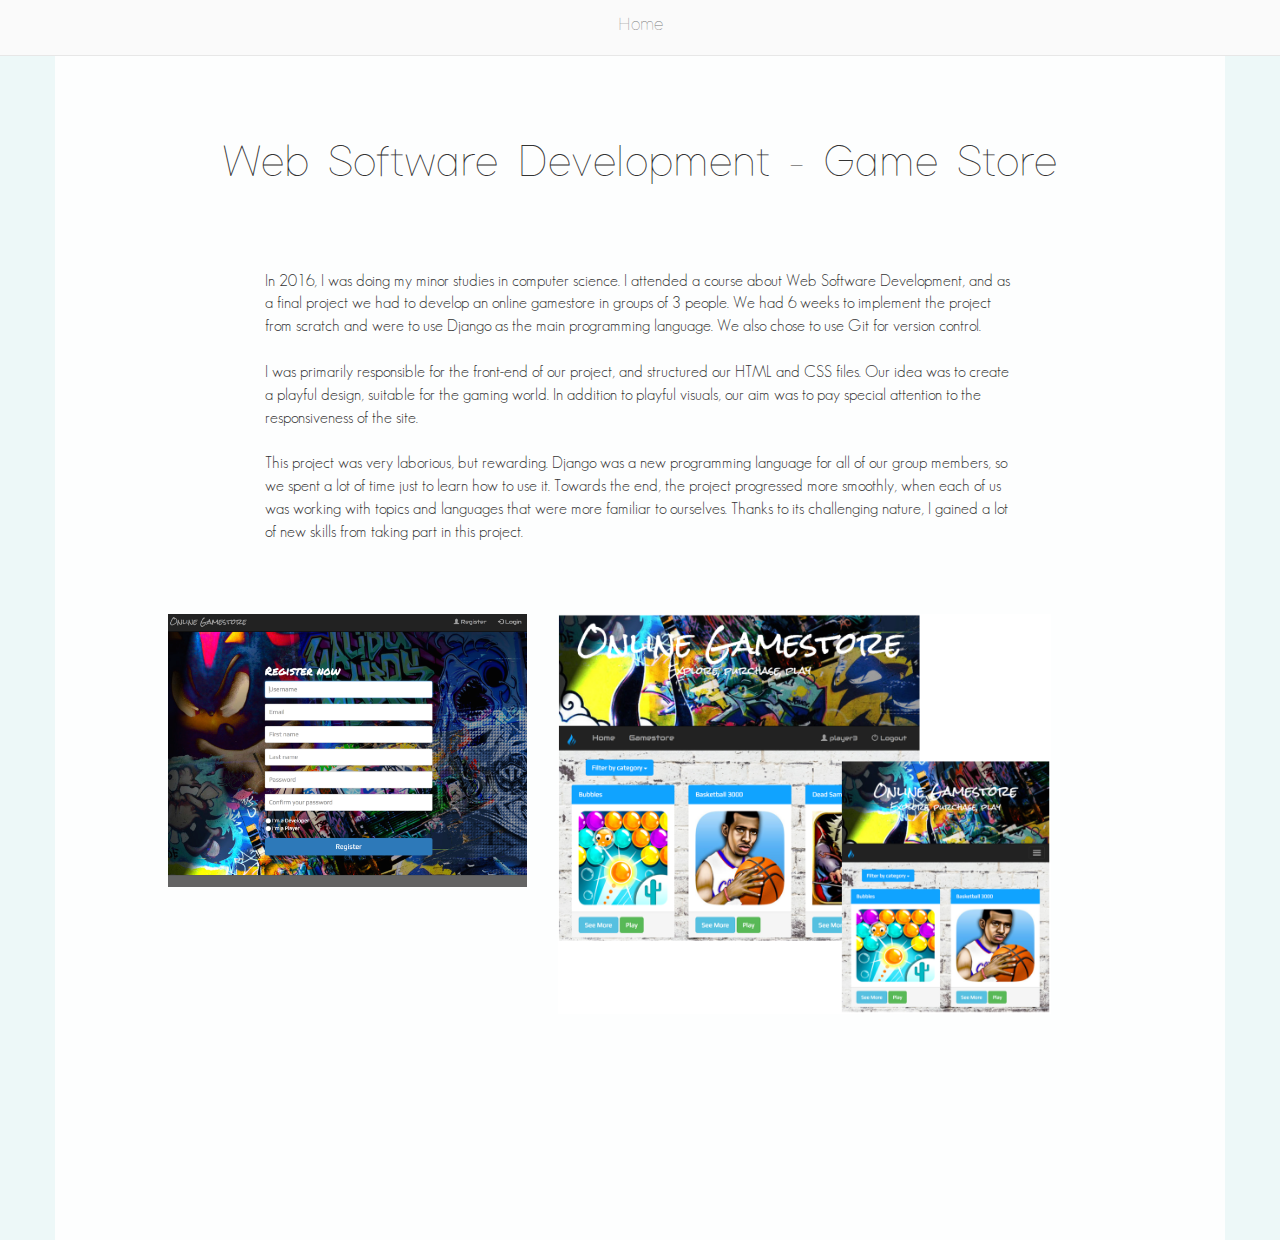
<file: game.html>
<!DOCTYPE html>

<html>

  <head>
    <meta charset="utf-8">
    <meta name="viewport" content="width=device-width, initial-scale=1">
      <link rel="stylesheet" href="https://maxcdn.bootstrapcdn.com/bootstrap/3.3.7/css/bootstrap.min.css">
      <link rel="stylesheet" type="text/css" href="stylesheet.css">
      <script src="https://ajax.googleapis.com/ajax/libs/jquery/3.3.1/jquery.min.js"></script>
      <script src="https://maxcdn.bootstrapcdn.com/bootstrap/3.3.7/js/bootstrap.min.js"></script>
  </head>

	<body>

		<!--NAVBAR-->
		<nav class="navbar navbar-default navbar-fixed-top">
  			<div class="container-fluid">
  				<!-- TOGGLE -->
  				<div class="navbar-header">
      				<button type="button" class="navbar-toggle" data-toggle="collapse" data-target="#myNavbar">
        				<span class="icon-bar"></span>
        				<span class="icon-bar"></span>
        				<span class="icon-bar"></span>                        
      				</button>
   				 </div>
   				<!-- COLLAPSE -->
  				<div class="collapse navbar-collapse" id="myNavbar">
	    			<ul class="nav navbar-nav">
	    				<li><a href="index.html">Home</a></li>
	  	  			</ul>
	  	  		</div>	
  			</div>
		</nav>


		<!-- PROJECT -->
		<div class="container" id="project">
			<!-- ROW 1 -->
     <div class="row">
        <div class="col-sm-12">
          <h2 id="prjtitle">Web Software Development - Game Store</h2>
        </div>
      </div>

      <!-- ROW 2 --> 
      <div class="row">
        <div class="col-sm-2"></div>
        <div class="col-sm-8">
          <p>In 2016, I was doing my minor studies in computer science. I attended a course about Web Software Development, and as a final project we had to develop an online gamestore in groups of 3 people. We had 6 weeks to implement the project from scratch and were to use Django as the main programming language. We also chose to use Git for version control.<br><br>
          I was primarily responsible for the front-end of our project, and structured our HTML and CSS files. Our idea was to create a playful design, suitable for the gaming world. In addition to playful visuals, our aim was to pay special attention to the responsiveness of the site.<br><br>
          This project was very laborious, but rewarding. Django was a new programming language for all of our group members, so we spent a lot of time just to learn how to use it. Towards the end, the project progressed more smoothly, when each of us was working with topics and languages that were more familiar to ourselves. Thanks to its challenging nature, I gained a lot of new skills from taking part in this project.</p><br><br><br>
        </div>
        <div class="col-sm-2"></div>

      </div>

      <!-- ROW 3 --> 
      <div class="row">
        <div class="col-sm-1">
        </div>
        <div class="col-sm-4">
          <img  class="img-responsive" src="images/gamestore.png">
        </div>
        <div class="col-sm-6">
          <img  class="img-responsive" src="images/gamestore4.png">
        </div>
        <div class="col-sm-1">
        </div>
      </div>
      
		</div>

	</body>


	<footer>

	</footer>

</html>
</file>
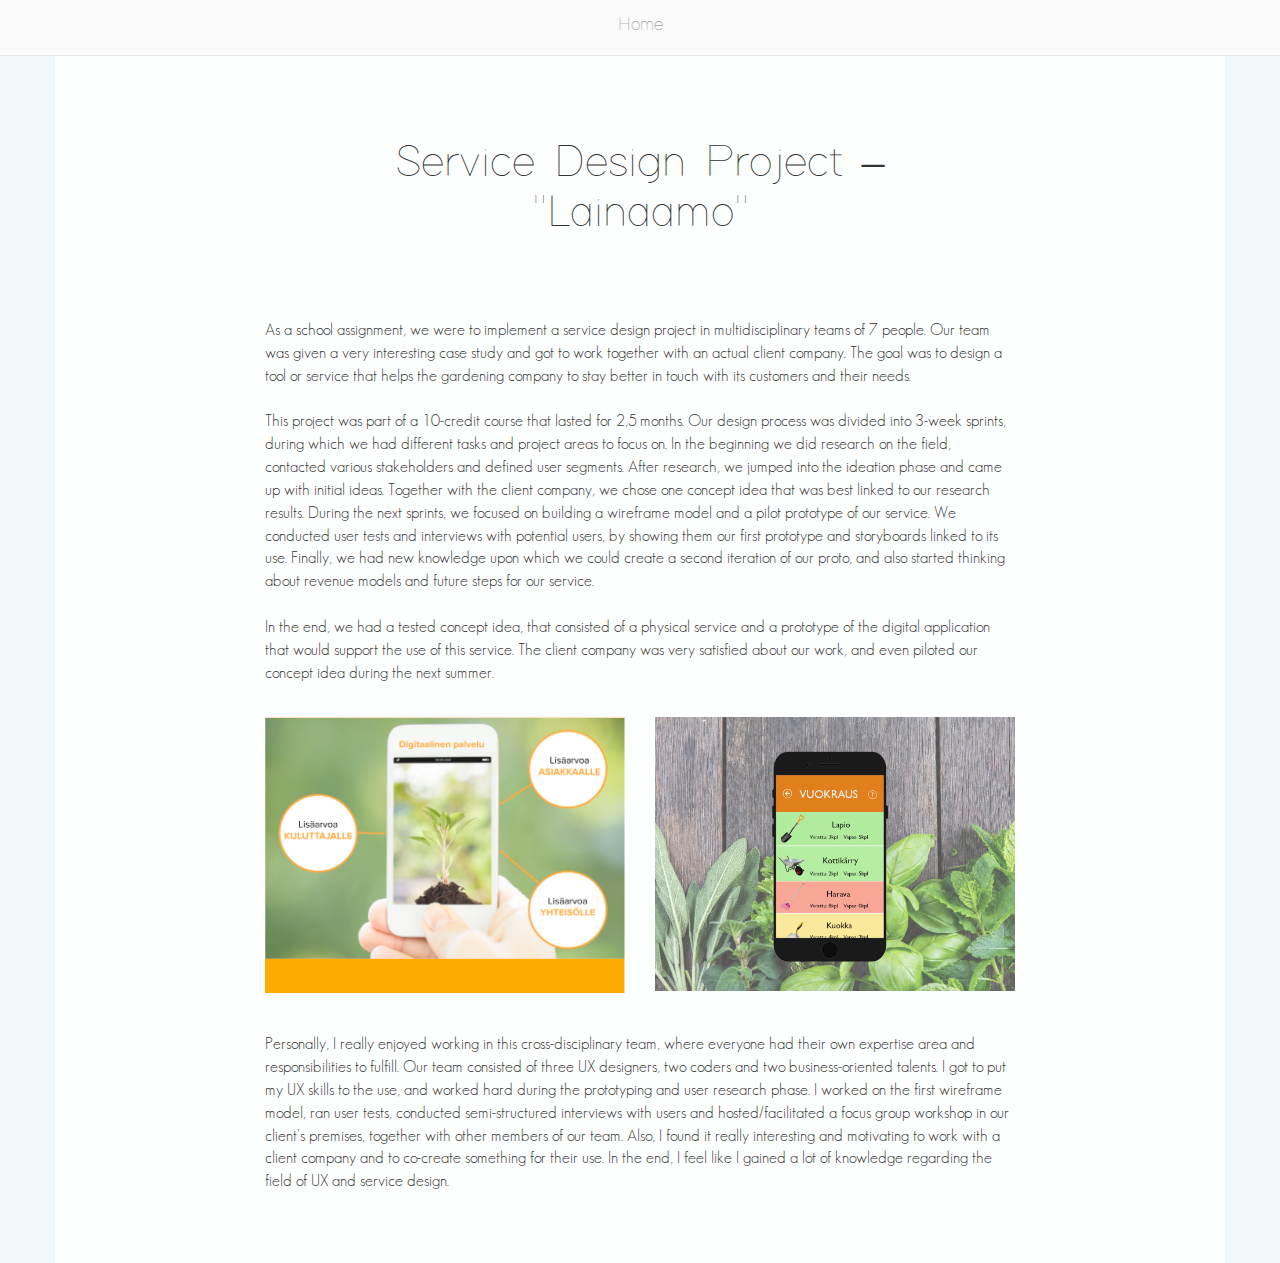
<file: lainaamo.html>
<!DOCTYPE html>

<html>

  <head>
    <meta charset="utf-8">
    <meta name="viewport" content="width=device-width, initial-scale=1">
      <link rel="stylesheet" href="https://maxcdn.bootstrapcdn.com/bootstrap/3.3.7/css/bootstrap.min.css">
      <link rel="stylesheet" type="text/css" href="stylesheet.css">
      <script src="https://ajax.googleapis.com/ajax/libs/jquery/3.3.1/jquery.min.js"></script>
      <script src="https://maxcdn.bootstrapcdn.com/bootstrap/3.3.7/js/bootstrap.min.js"></script>
  </head>

	<body>

		<!--NAVBAR-->
		<nav class="navbar navbar-default navbar-fixed-top">
  			<div class="container-fluid">
  				<!-- TOGGLE -->
  				<div class="navbar-header">
      				<button type="button" class="navbar-toggle" data-toggle="collapse" data-target="#myNavbar">
        				<span class="icon-bar"></span>
        				<span class="icon-bar"></span>
        				<span class="icon-bar"></span>                        
      				</button>
   				 </div>
   				<!-- COLLAPSE -->
  				<div class="collapse navbar-collapse" id="myNavbar">
	    			<ul class="nav navbar-nav">
	    				<li><a href="index.html">Home</a></li>
	  	  			</ul>
	  	  		</div>	
  			</div>
		</nav>


		<!-- PROJECT -->
		<div class="container" id="project">
			<!-- ROW 1 -->
     <div class="row">
        <div class="col-sm-12">
          <h2 id="prjtitle">Service Design Project – <br> "Lainaamo"</h2>
        </div>
      </div>

      <!-- ROW 2 --> 
      <div class="row">
        <div class="col-sm-2"></div>
        <div class="col-sm-8">
          <p>​​​​​​​As a school assignment, we were to implement a service design project in multidisciplinary teams of 7 people. Our team was given a very interesting case study and got to work together with an actual client company. The goal was to design a tool or service that helps the gardening company to stay better in touch with its customers and their needs.<br><br>

          This project was part of a 10-credit course that lasted for 2,5 months. Our design process was divided into 3-week sprints, during which we had different tasks and project areas to focus on. In the beginning we did research on the field, contacted various stakeholders and defined user segments. After research, we jumped into the ideation phase and came up with initial ideas. Together with the client company, we chose one concept idea that was best linked to our research results. During the next sprints, we focused on building a wireframe model and a pilot prototype of our service. We conducted user tests and interviews with potential users, by showing them our first prototype and storyboards linked to its use. Finally, we had new knowledge upon which we could create a second iteration of our proto, and also started thinking about revenue models and future steps for our service.<br><br>

          In the end, we had a tested concept idea, that consisted of a physical service and a prototype of the digital application that would support the use of this service. The client company was very satisfied about our work, and even piloted our concept idea during the next summer. <br><br> 
        </div>
        <div class="col-sm-2"></div>
      </div>
            <!-- ROW 2 --> 
      <div class="row">
        <div class="col-sm-2">
        </div>
        <div class="col-sm-4">
            <img  class="img-responsive" src="images/lainaamo1.png">
        </div>
        <div class="col-sm-4">
            <img  class="img-responsive" src="images/lainaamo.png">
        </div>
        <div class="col-sm-2">
        </div>
      </div> 

      <!-- ROW 3 --> 
      <div class="row">
        <div class="col-sm-2"></div>
        <div class="col-sm-8">
          <p>Personally, I really enjoyed working in this cross-disciplinary team, where everyone had their own expertise area and responsibilities to fulfill. Our team consisted of three UX designers, two coders and two business-oriented talents. I got to put my UX skills to the use, and worked hard during the prototyping and user research phase. I worked on the first wireframe model, ran user tests, conducted semi-structured interviews with users and hosted/facilitated a focus group workshop in our client's premises, together with other members of our team. Also, I found it really interesting and motivating to work with a client company and to co-create something for their use. In the end, I feel like I gained a lot of knowledge regarding the field of UX and service design. 
          </p><br><br><br>
        </div>
        <div class="col-sm-2"></div>
      </div>
      
		</div>

	</body>


	<footer>

	</footer>

</html>
</file>
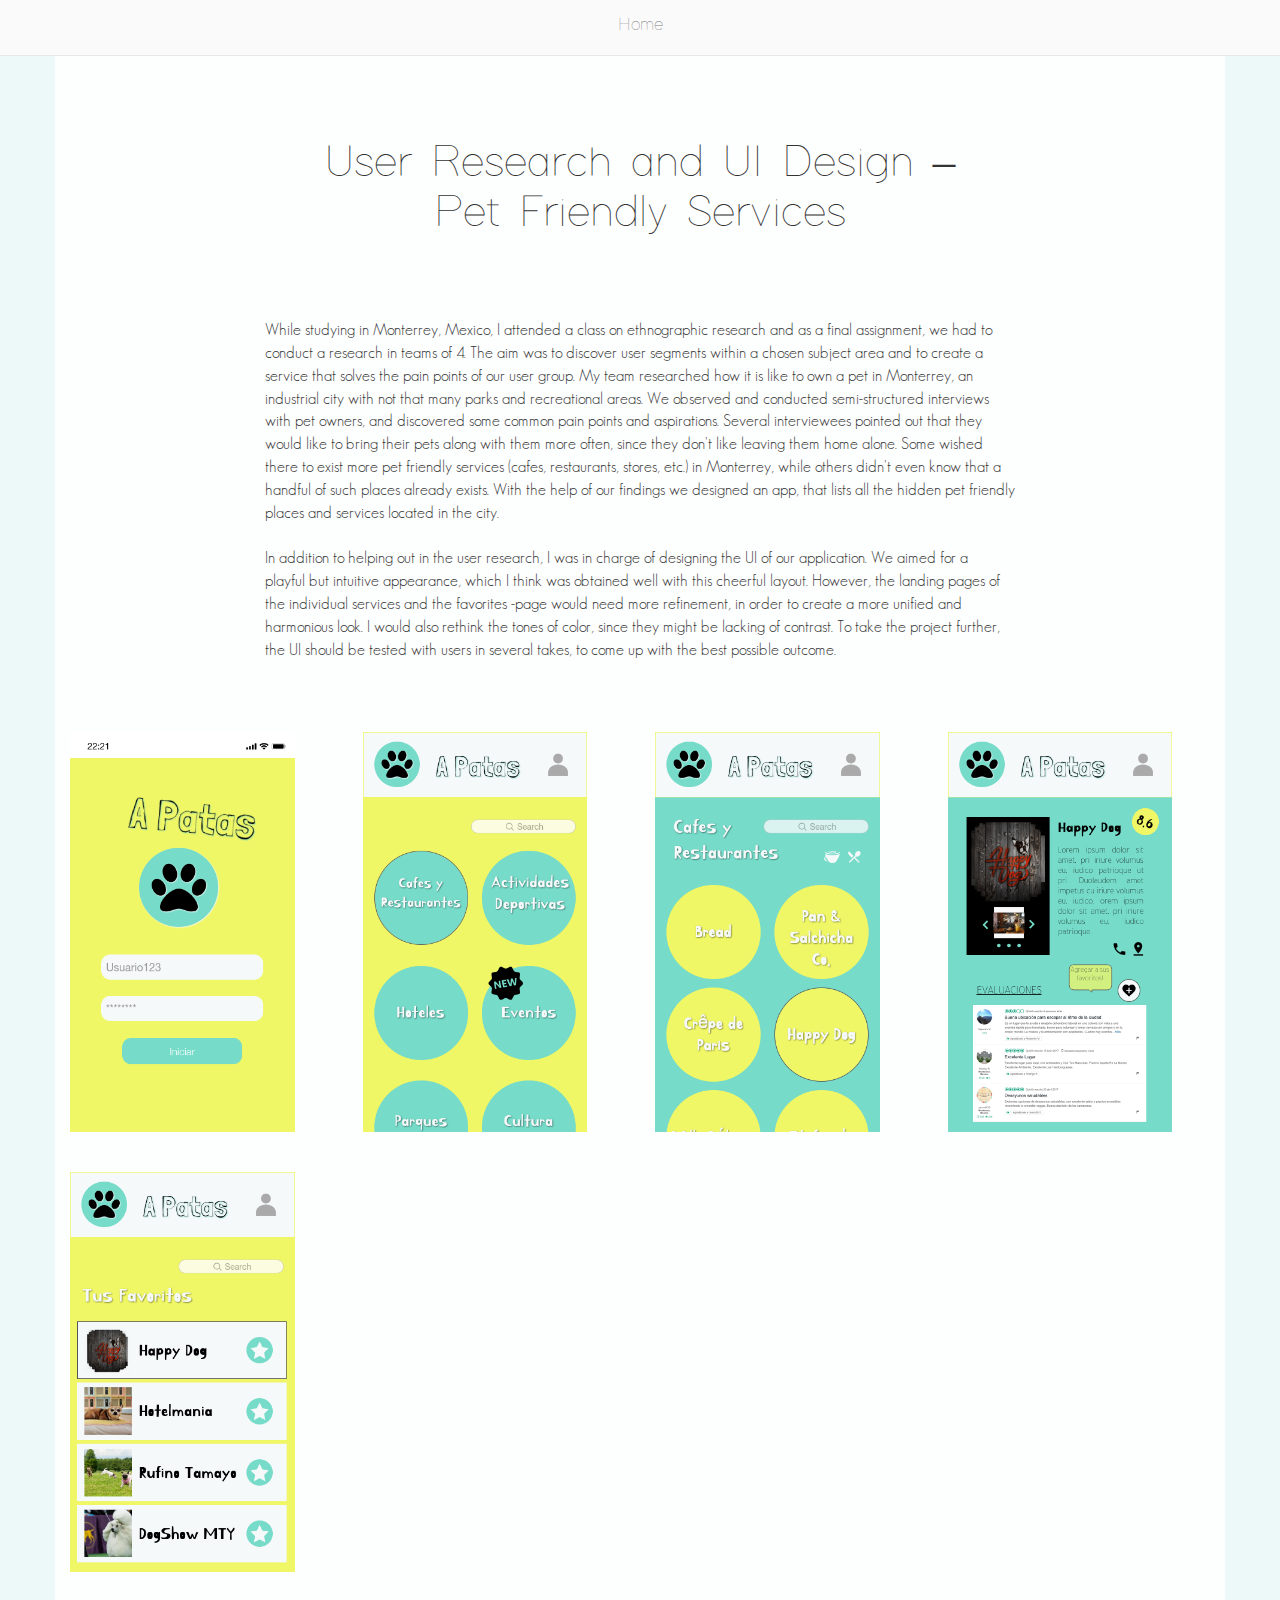
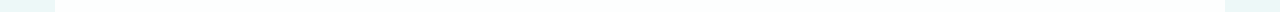
<file: petfriendly.html>
<!DOCTYPE html>

<html>

  <head>
    <meta charset="utf-8">
    <meta name="viewport" content="width=device-width, initial-scale=1">
      <link rel="stylesheet" href="https://maxcdn.bootstrapcdn.com/bootstrap/3.3.7/css/bootstrap.min.css">
      <link rel="stylesheet" type="text/css" href="stylesheet.css">
      <script src="https://ajax.googleapis.com/ajax/libs/jquery/3.3.1/jquery.min.js"></script>
      <script src="https://maxcdn.bootstrapcdn.com/bootstrap/3.3.7/js/bootstrap.min.js"></script>
  </head>

	<body>

		<!--NAVBAR-->
		<nav class="navbar navbar-default navbar-fixed-top">
  			<div class="container-fluid">
  				<!-- TOGGLE -->
  				<div class="navbar-header">
      				<button type="button" class="navbar-toggle" data-toggle="collapse" data-target="#myNavbar">
        				<span class="icon-bar"></span>
        				<span class="icon-bar"></span>
        				<span class="icon-bar"></span>                        
      				</button>
   				 </div>
   				<!-- COLLAPSE -->
  				<div class="collapse navbar-collapse" id="myNavbar">
	    			<ul class="nav navbar-nav">
	    				<li><a href="index.html">Home</a></li>
	  	  			</ul>
	  	  		</div>	
  			</div>
		</nav>


		<!-- PROJECT -->
		<div class="container" id="project">
			<!-- ROW 1 -->
     <div class="row">
        <div class="col-sm-12">
          <h2 id="prjtitle"> User Research and UI Design – <br> Pet Friendly Services</h2>
        </div>
      </div>

      <!-- ROW 2 --> 
      <div class="row">
        <div class="col-sm-2"></div>
        <div class="col-sm-8">
          <p>​​​​​​​While studying in Monterrey, Mexico, I attended a class on ethnographic research and as a final assignment, we had to conduct a research in teams of 4. The aim was to discover user segments within a chosen subject area and to create a service that solves the pain points of our user group. My team researched how it is like to own a pet in Monterrey, an industrial city with not that many parks and recreational areas. We observed and conducted semi-structured interviews with pet owners, and discovered some common pain points and aspirations. Several interviewees pointed out that they would like to bring their pets along with them more often, since they don't like leaving them home alone. Some wished there to exist more pet friendly services (cafes, restaurants, stores, etc.) in Monterrey, while others didn't even know that a handful of such places already exists. With the help of our findings we designed an app, that lists all the hidden pet friendly places and services located in the city. <br><br>

          In addition to helping out in the user research, I was in charge of designing the UI of our application. We aimed for a playful but intuitive appearance, which I think was obtained well with this cheerful layout. However, the landing pages of the individual services and the favorites -page would need more refinement, in order to create a more unified and harmonious look. I would also rethink the tones of color, since they might be lacking of contrast. To take the project further, the UI should be tested with users in several takes, to come up with the best possible outcome.</p><br><br><br>
        </div>
        <div class="col-sm-2"></div>

      </div>

      <!-- ROW 3 --> 
      <div class="row">
        <div class="col-sm-3">
            <img  class="img-responsive" src="images/apatas1.png">
        </div>
        <div class="col-sm-3">
            <img  class="img-responsive" src="images/apatas2.png">
        </div>
        <div class="col-sm-3">
            <img  class="img-responsive" src="images/apatas3.png">
        </div>
        <div class="col-sm-3">
            <img  class="img-responsive" src="images/apatas4.png">
        </div>
      </div>

      <!-- ROW 4 --> 
      <div class="row">
        <div class="col-sm-3">
            <img  class="img-responsive" src="images/apatas5.png">
        </div>
      </div>  
      
		</div>

	</body>


	<footer>

	</footer>

</html>
</file>
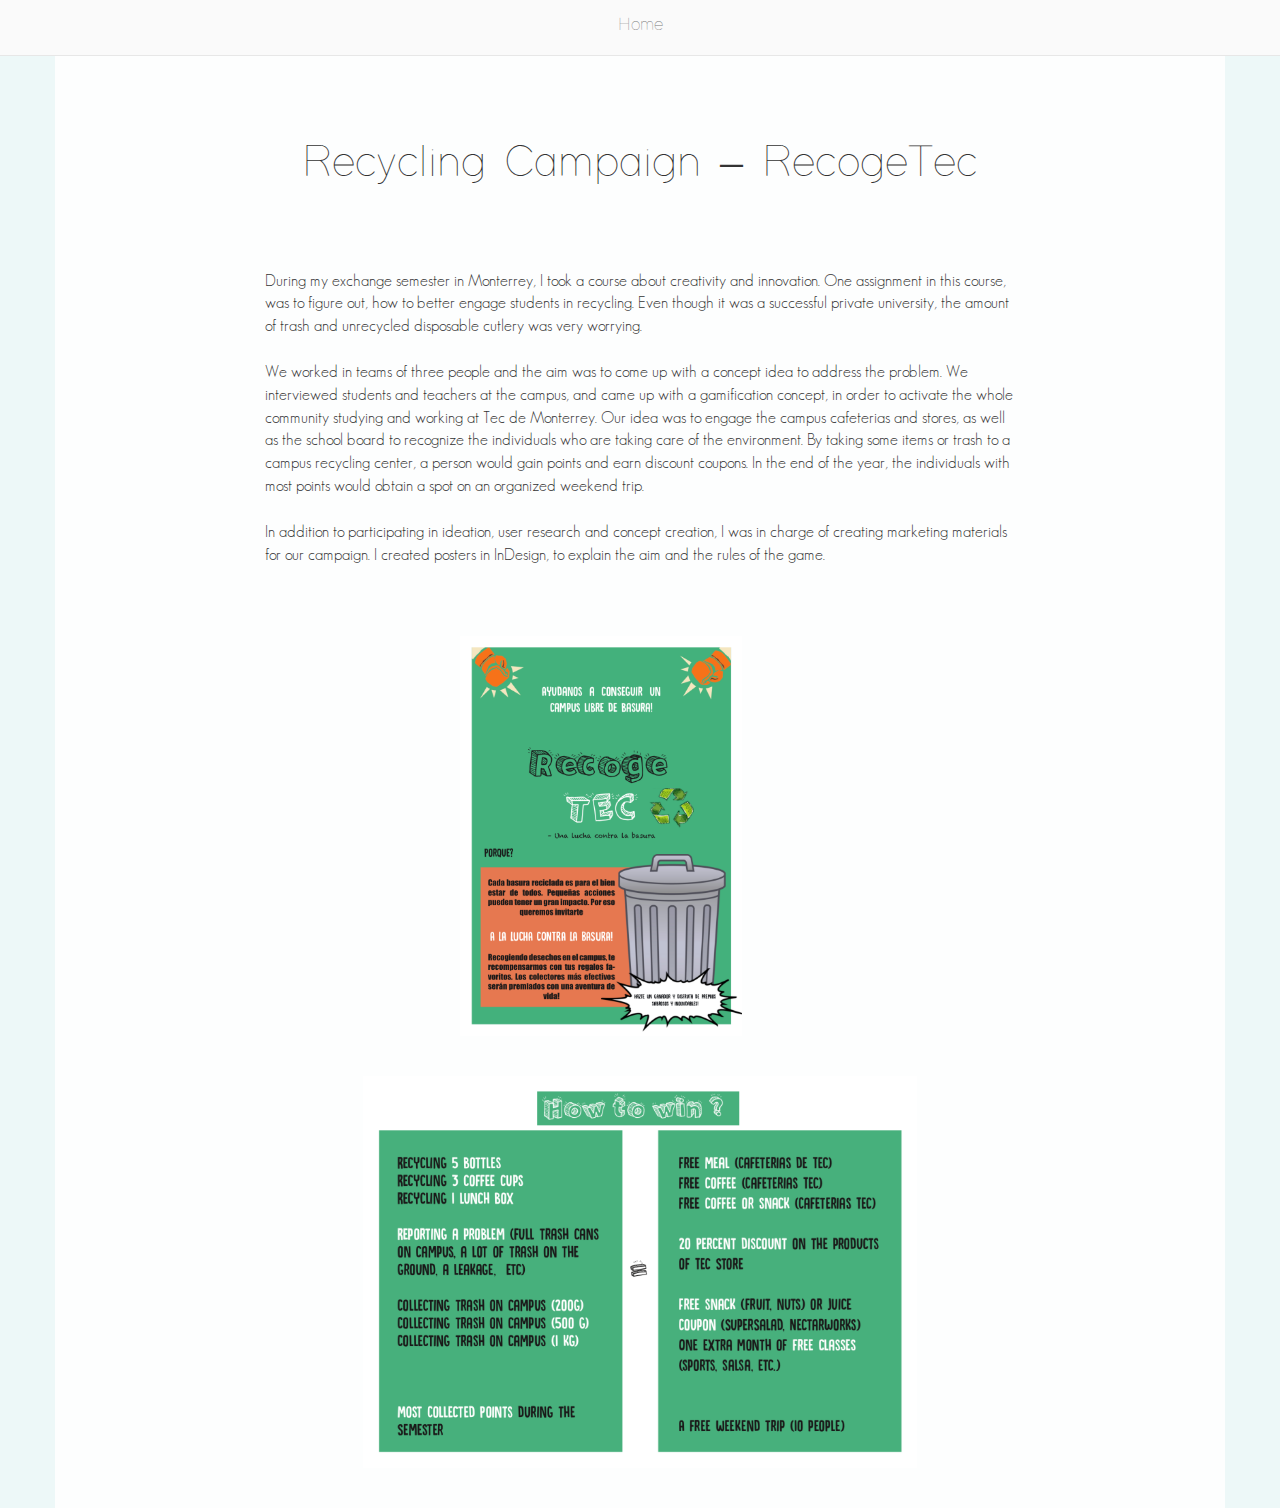
<file: recycle.html>
<!DOCTYPE html>

<html>

  <head>
    <meta charset="utf-8">
    <meta name="viewport" content="width=device-width, initial-scale=1">
      <link rel="stylesheet" href="https://maxcdn.bootstrapcdn.com/bootstrap/3.3.7/css/bootstrap.min.css">
      <link rel="stylesheet" type="text/css" href="stylesheet.css">
      <script src="https://ajax.googleapis.com/ajax/libs/jquery/3.3.1/jquery.min.js"></script>
      <script src="https://maxcdn.bootstrapcdn.com/bootstrap/3.3.7/js/bootstrap.min.js"></script>
  </head>

	<body>

		<!--NAVBAR-->
		<nav class="navbar navbar-default navbar-fixed-top">
  			<div class="container-fluid">
  				<!-- TOGGLE -->
  				<div class="navbar-header">
      				<button type="button" class="navbar-toggle" data-toggle="collapse" data-target="#myNavbar">
        				<span class="icon-bar"></span>
        				<span class="icon-bar"></span>
        				<span class="icon-bar"></span>                        
      				</button>
   				 </div>
   				<!-- COLLAPSE -->
  				<div class="collapse navbar-collapse" id="myNavbar">
	    			<ul class="nav navbar-nav">
	    				<li><a href="index.html">Home</a></li>
	  	  			</ul>
	  	  		</div>	
  			</div>
		</nav>


		<!-- PROJECT -->
		<div class="container" id="project">
			<!-- ROW 1 -->
     <div class="row">
        <div class="col-sm-12">
          <h2 id="prjtitle">Recycling Campaign – RecogeTec </h2>
        </div>
      </div>

      <!-- ROW 2 --> 
      <div class="row">
        <div class="col-sm-2"></div>
        <div class="col-sm-8">
          <p>During my exchange semester in Monterrey, I took a course about creativity and innovation. One assignment in this course, was to figure out, how to better engage students in recycling. Even though it was a successful private university, the amount of trash and unrecycled disposable cutlery was very worrying.<br><br>We worked in teams of three people and the aim was to come up with a concept idea to address the problem. We interviewed students and teachers at the campus, and came up with a gamification concept, in order to activate the whole community studying and working at Tec de Monterrey. Our idea was to engage the campus cafeterias and stores, as well as the school board to recognize the individuals who are taking care of the environment. By taking some items or trash to a campus recycling center, a person would gain points and earn discount coupons. In the end of the year, the individuals with most points would obtain a spot on an organized weekend trip.<br><br>
          In addition to participating in ideation, user research and concept creation, I was in charge of creating marketing materials for our campaign. I created posters in InDesign, to explain the aim and the rules of the game.</p><br><br><br>
        </div>
        <div class="col-sm-2"></div>

      </div>

      <!-- ROW 3 --> 
      <div class="row">
        <div class="col-sm-4"></div>
        <div class="col-sm-4">
            <img  class="img-responsive" src="images/recogetec1.png">
        </div>
        <div class="col-sm-4"></div>
      </div>

      <!-- ROW 4 --> 
      <div class="row">
        <div class="col-sm-3"></div>
        <div class="col-sm-6">
            <img  class="img-responsive" src="images/recogetec2.png">
        </div>
        <div class="col-sm-3"></div>
		  </div>

	</body>


	<footer>

	</footer>

</html>
</file>
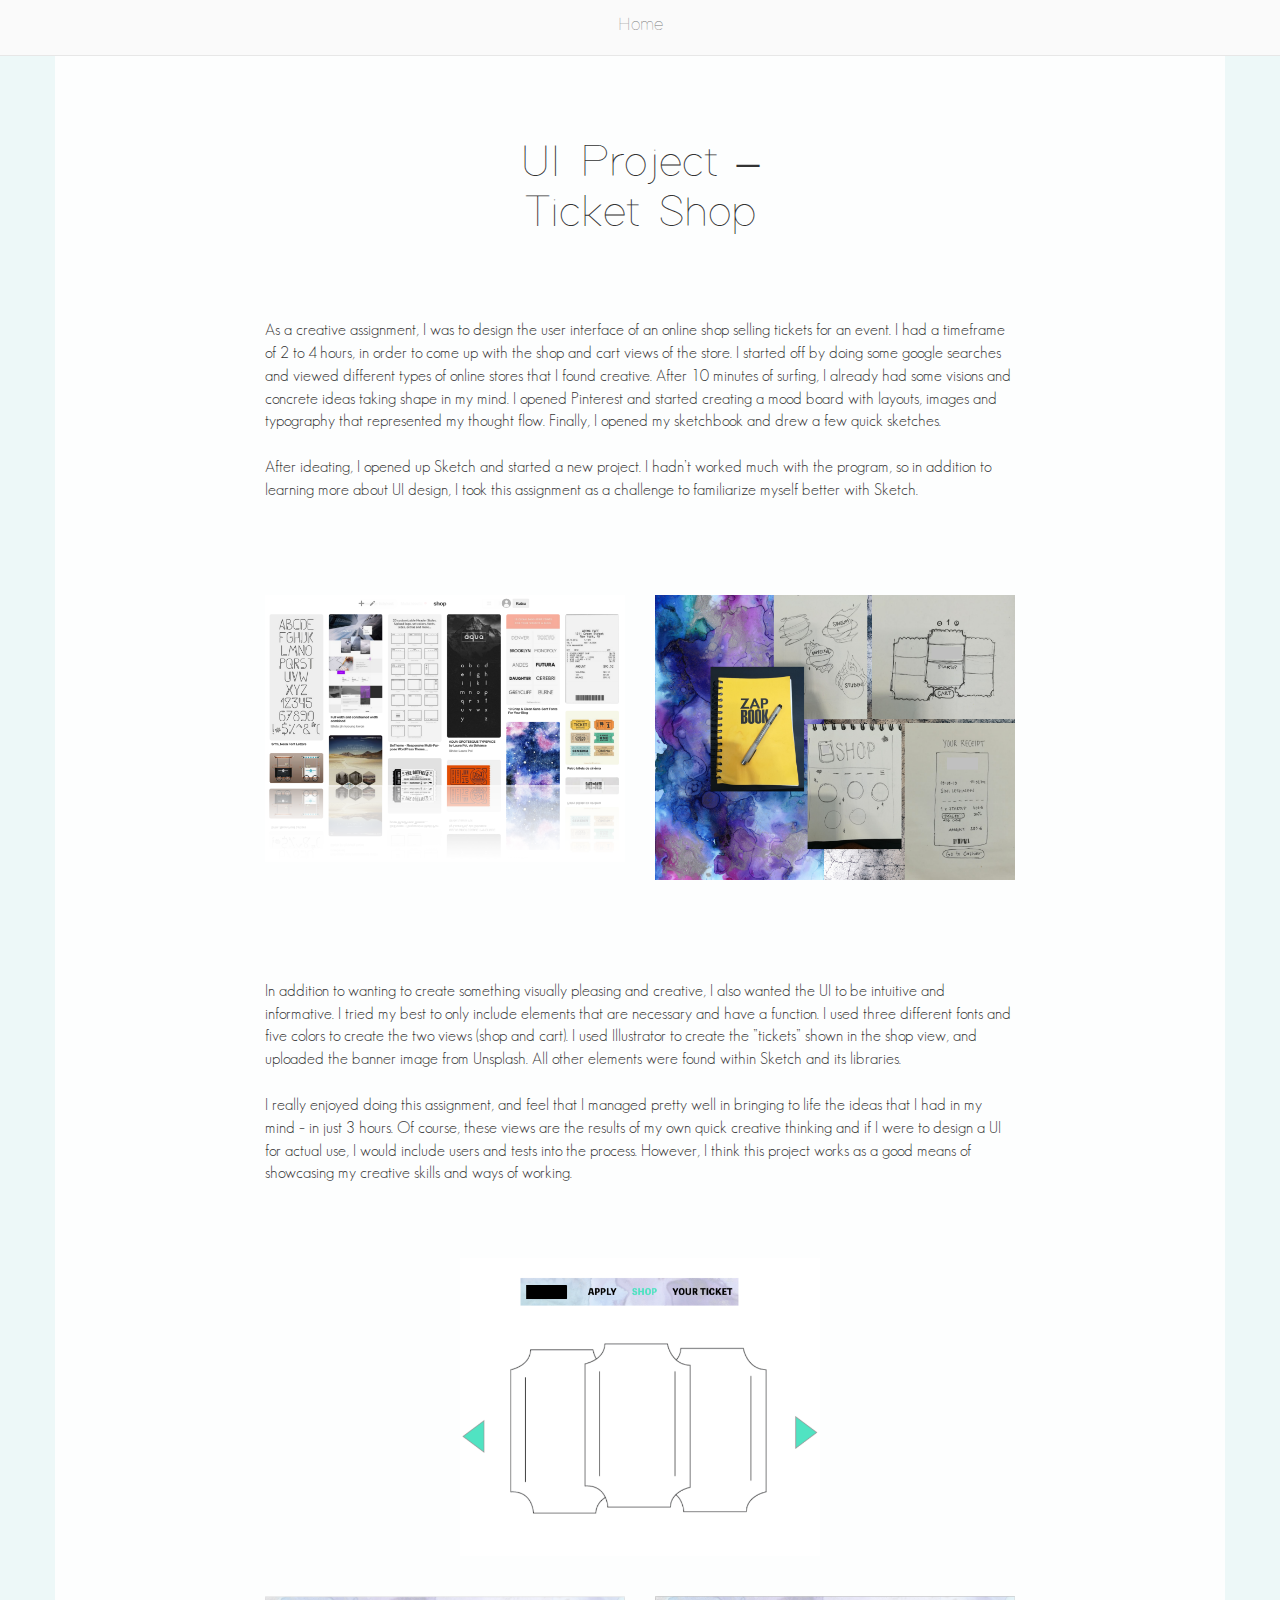
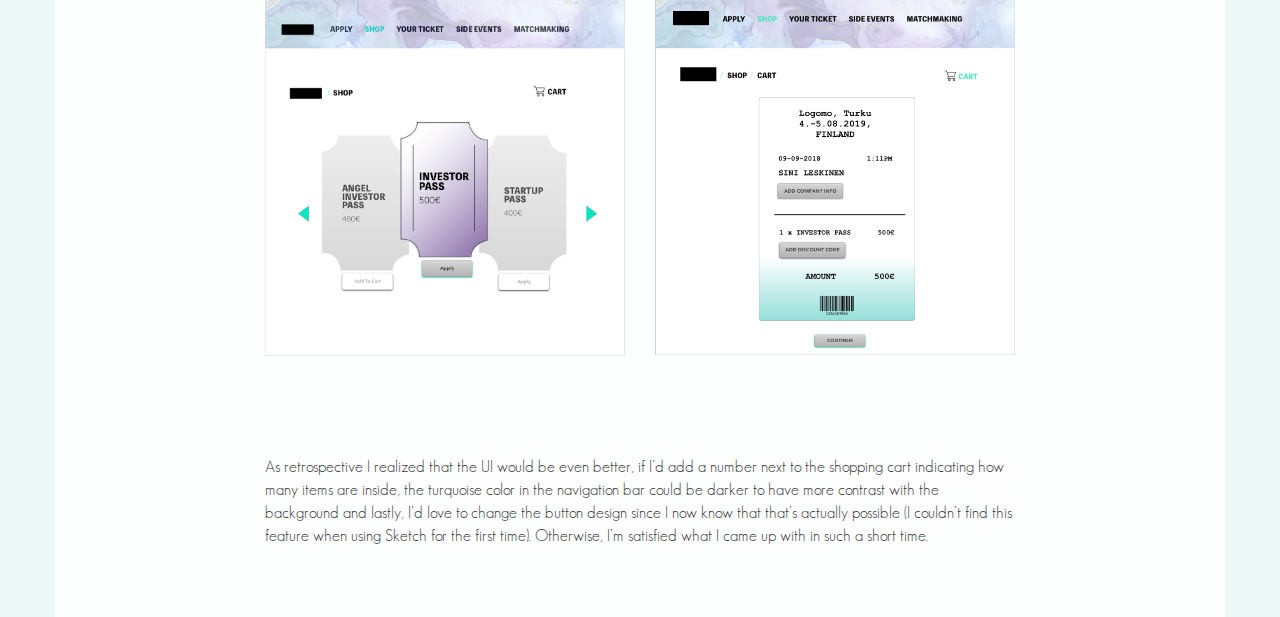
<file: ticketshop.html>
<!DOCTYPE html>

<html>

  <head>
    <meta charset="utf-8">
    <meta name="viewport" content="width=device-width, initial-scale=1">
      <link rel="stylesheet" href="https://maxcdn.bootstrapcdn.com/bootstrap/3.3.7/css/bootstrap.min.css">
      <link rel="stylesheet" type="text/css" href="stylesheet.css">
      <script src="https://ajax.googleapis.com/ajax/libs/jquery/3.3.1/jquery.min.js"></script>
      <script src="https://maxcdn.bootstrapcdn.com/bootstrap/3.3.7/js/bootstrap.min.js"></script>
  </head>

	<body>

		<!--NAVBAR-->
		<nav class="navbar navbar-default navbar-fixed-top">
  			<div class="container-fluid">
  				<!-- TOGGLE -->
  				<div class="navbar-header">
      				<button type="button" class="navbar-toggle" data-toggle="collapse" data-target="#myNavbar">
        				<span class="icon-bar"></span>
        				<span class="icon-bar"></span>
        				<span class="icon-bar"></span>                        
      				</button>
   				 </div>
   				<!-- COLLAPSE -->
  				<div class="collapse navbar-collapse" id="myNavbar">
	    			<ul class="nav navbar-nav">
	    				<li><a href="index.html">Home</a></li>
	  	  			</ul>
	  	  		</div>	
  			</div>
		</nav>


		<!-- PROJECT -->
		<div class="container" id="project">
			<!-- ROW 1 -->
     <div class="row">
        <div class="col-sm-12">
          <h2 id="prjtitle">UI Project – <br> Ticket Shop</h2>
        </div>
      </div>

      <!-- ROW 2 --> 
      <div class="row">
        <div class="col-sm-2"></div>
        <div class="col-sm-8">
          <p>As a creative assignment, I was to design the user interface of an online shop selling tickets for an event. I had a timeframe of 2 to 4 hours, in order to come up with the shop and cart views of the store. I started off by doing some google searches and viewed different types of online stores that I found creative. After 10 minutes of surfing, I already had some visions and concrete ideas taking shape in my mind. I opened Pinterest and started creating a mood board with layouts, images and typography that represented my thought flow. Finally, I opened my sketchbook and drew a few quick sketches.<br><br>After ideating, I opened up Sketch and started a new project. I hadn’t worked much with the program, so in addition to learning more about UI design, I took this assignment as a challenge to familiarize myself better with Sketch. <br><br> </p><br><br><br>
        </div>
        <div class="col-sm-2"></div>

        </div>

      <!-- ROW 3 --> 
      <div class="row">
        <div class="col-sm-2">
        </div>
        <div class="col-sm-4">
          <img  class="img-responsive" src="images/moodboard.png"> 
        </div>
        <div class="col-sm-4">
            <img  class="img-responsive" src="images/ideation.png">
        </div>
        <div class="col-sm-2">
        </div>
      </div> 

      <!-- ROW 4 --> 
      <div class="row">
        <div class="col-sm-2"></div>
        <div class="col-sm-8">
          <br><br><br>
          <p>In addition to wanting to create something visually pleasing and creative, I also wanted the UI to be intuitive and informative. I tried my best to only include elements that are necessary and have a function. I used three different fonts and five colors to create the two views (shop and cart). I used Illustrator to create the ”tickets” shown in the shop view, and uploaded the banner image from Unsplash. All other elements were found within Sketch and its libraries.<br><br> 

          I really enjoyed doing this assignment, and feel that I managed pretty well in bringing to life the ideas that I had in my mind – in just 3 hours. Of course, these views are the results of my own quick  creative thinking and if I were to design a UI for actual use, I would include users and tests into the process.  However, I think this project works as a good means of showcasing my creative skills and ways of working.<br><br>
          </p><br><br>
        </div>
        <div class="col-sm-2"></div>
      </div>

      <!--ROW 5 -->
      <div class="row">
        <div class="col-sm-4">
        </div>
        <div class="col-sm-4">
            <img  class="img-responsive" src="images/tickets.png">
        </div>
        <div class="col-sm-4">
        </div>
      </div>

      <!--ROW 5 -->
      <div class="row">
        <div class="col-sm-2">
        </div>
        <div class="col-sm-4">
            <img  class="img-responsive" src="images/shop.png">
        </div>
        <div class="col-sm-4">
            <img  class="img-responsive" src="images/cart.png">
        </div>
        <div class="col-sm-2">
        </div>
      </div>  

      <!--ROW 6 -->
      <div class="row">
        <div class="col-sm-2"></div>
        <div class="col-sm-8">
          <br><br><br>
          <p>As retrospective I realized that the UI would be even better, if I’d add a number next to the shopping cart indicating how many items are inside, the turquoise color in the navigation bar could be darker to have more contrast  with the background and lastly, I’d love to change the button design since I now know that that’s actually possible (I couldn’t find this feature when using Sketch for the first time). Otherwise, I’m satisfied what I came up with in such a short time.</p><br><br><br>
        </div>
      
      <div class="col-sm-2"></div>
      </div>

		</div>

	</body>


	<footer>

	</footer>

</html>
</file>
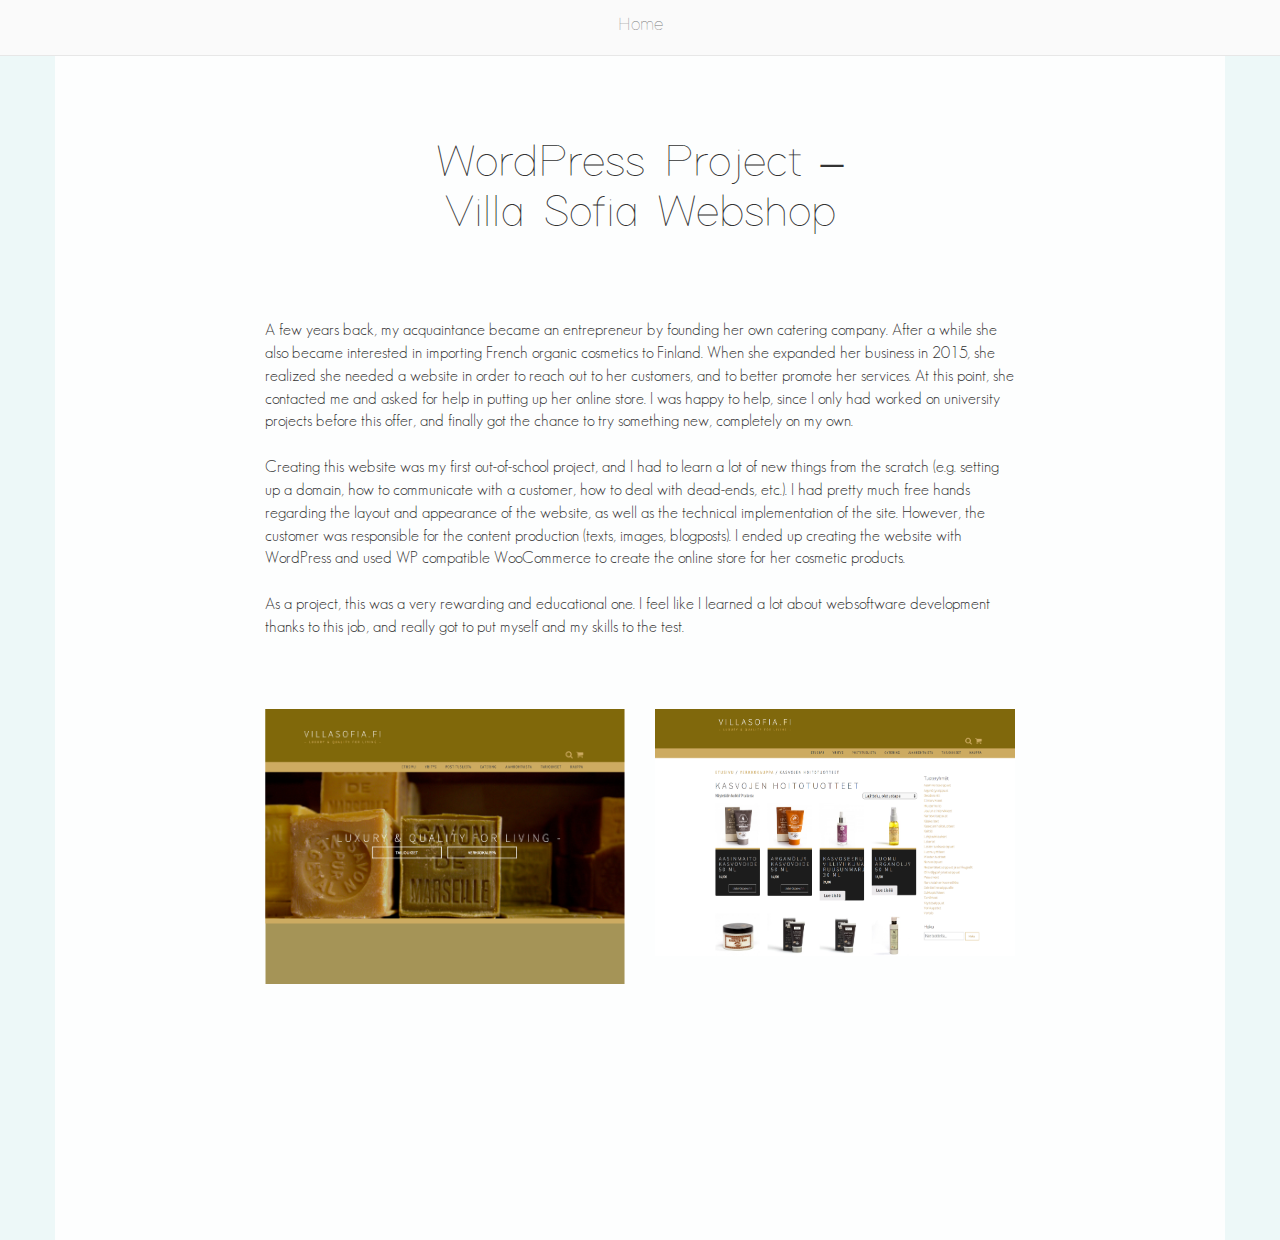
<file: villasofia.html>
<!DOCTYPE html>

<html>

  <head>
    <meta charset="utf-8">
    <meta name="viewport" content="width=device-width, initial-scale=1">
      <link rel="stylesheet" href="https://maxcdn.bootstrapcdn.com/bootstrap/3.3.7/css/bootstrap.min.css">
      <link rel="stylesheet" type="text/css" href="stylesheet.css">
      <script src="https://ajax.googleapis.com/ajax/libs/jquery/3.3.1/jquery.min.js"></script>
      <script src="https://maxcdn.bootstrapcdn.com/bootstrap/3.3.7/js/bootstrap.min.js"></script>
  </head>

  <body>

    <!--NAVBAR-->
    <nav class="navbar navbar-default navbar-fixed-top">
        <div class="container-fluid">
          <!-- TOGGLE -->
          <div class="navbar-header">
              <button type="button" class="navbar-toggle" data-toggle="collapse" data-target="#myNavbar">
                <span class="icon-bar"></span>
                <span class="icon-bar"></span>
                <span class="icon-bar"></span>                        
              </button>
           </div>
          <!-- COLLAPSE -->
          <div class="collapse navbar-collapse" id="myNavbar">
            <ul class="nav navbar-nav">
              <li><a href="index.html">Home</a></li>
              </ul>
            </div>  
        </div>
    </nav>


    <!-- PROJECT -->
    <div class="container" id="project">
      <!-- ROW 1 -->
     <div class="row">
        <div class="col-sm-12">
          <h2 id="prjtitle">WordPress Project – <br> Villa Sofia Webshop</h2>
        </div>
      </div>

      <!-- ROW 2 --> 
      <div class="row">
        <div class="col-sm-2"></div>
        <div class="col-sm-8">
          <p>A few years back, my acquaintance became an entrepreneur by founding her own catering company. After a while she also became interested in importing French organic cosmetics to Finland. When she expanded her business in 2015, she realized she needed a website in order to reach out to her customers, and to better promote her services. At this point, she contacted me and asked for help in putting up her online store. I was happy to help, since I only had worked on university projects before this offer, and finally got the chance to try something new, completely on my own.<br><br>

        Creating this website was my first out-of-school project, and I had to learn a lot of new things from the scratch (e.g. setting up a domain, how to communicate with a customer, how to deal with dead-ends, etc.). I had pretty much free hands regarding the layout and appearance of the website, as well as the technical implementation of the site. However, the customer was responsible for the content production (texts, images, blogposts). I ended up creating the website with WordPress and used WP compatible WooCommerce to create the online store for her cosmetic products.<br><br>

        As a project, this was a very rewarding and educational one. I feel like I learned a lot about websoftware development thanks to this job, and really got to put myself and my skills to the test.</p><br><br><br>
        </div>
        <div class="col-sm-2"></div>

      </div>

      <!-- ROW 3 --> 
      <div class="row">
        <div class="col-sm-2">
        </div>
        <div class="col-sm-4">
            <img  class="img-responsive" src="images/villasofia.png">
        </div>
        <div class="col-sm-4">
            <img  class="img-responsive" src="images/VS-shop.png">
        </div>
        <div class="col-sm-2">
        </div>
      </div>  
      
    </div>

  </body>


  <footer>

  </footer>

</html>
</file>
<file: stylesheet.css>
/* NAVBAR, JUMBOTRON */

.jumbotron{
	background-color: #ffffff;
	text-align: center;
	height: 200px;
}

.navbar{
	background-color: #fafafa;
}

.navbar .navbar-nav {
    display: inline-block;
    float: none;
}

.navbar-collapse {
    text-align: center;
}


/* CONTENT */

body{
	background-color: #edf8f8;
}

#about{
	background-color: #fdfefe;
	min-height: 1200px;
	margin-top: 40px;
}

#project {
	background-color: #fdfefe;
	min-height: 1200px;
	margin-top: 40px;
}

#illustration {
	background-color: #fdfefe;
	min-height: 1200px;
	margin-top: 40px;
}

#photo {
	background-color: #fdfefe;
	min-height: 1200px;
	margin-top: 40px;
}


/* IMAGES */

img{
	max-height: 400px;
	margin-bottom: 40px;
}

#about img{
	border-radius: 50%;
	margin-bottom: 100px;
}

.overlay {
  position: absolute;
  top: 0;
  bottom: 0;
  left: 0;
  right: 0;
  height: 100%;
  width: 100%;
  opacity: 0;
  transition: .5s ease;
  background-color: #f6fcfc;;
}

.col-sm-4:hover .overlay {
  opacity: 1;
}

.text {
  font-family: adam;
  font-size: 20px;
  position: absolute;
  top: 50%;
  left: 50%;
  transform: translate(-50%, -50%);
  -ms-transform: translate(-50%, -50%);
  text-align: center;
}


/* TYPOGRAPHY */

@font-face {
    font-family: halbrein;
    src: url(fonts/halbrein/Halbrein.ttf);
}

@font-face {
    font-family: adam;
    src: url(fonts/Adam.otf);
}

@font-face {
    font-family: geosans;
    src: url(fonts/GeosansLight.ttf);
}


h2{
	font-family: adam;
	text-align: center;
	font-size: 45px;

}

#prjtitle{
	margin-top:100px;
	margin-bottom: 80px;
}

h1{
	font-family: halbrein;
	text-align: center;
	font-size: 45px;
	padding-top: 30px;
	
}

p{
	font-family: geosans;
	font-size:16px;
}

a{
	font-family: adam;
	color:#bdc6c6; 
	font-size: 18px;
}

a:hover{
	font-size: 150%;
}

.col-sm-4 a{
	text-decoration: none;
	color:black;
}

.col-sm-12 h1{
	padding-top: 100px;
	padding-bottom: 100px;
	text-align: center;
}
</file>
